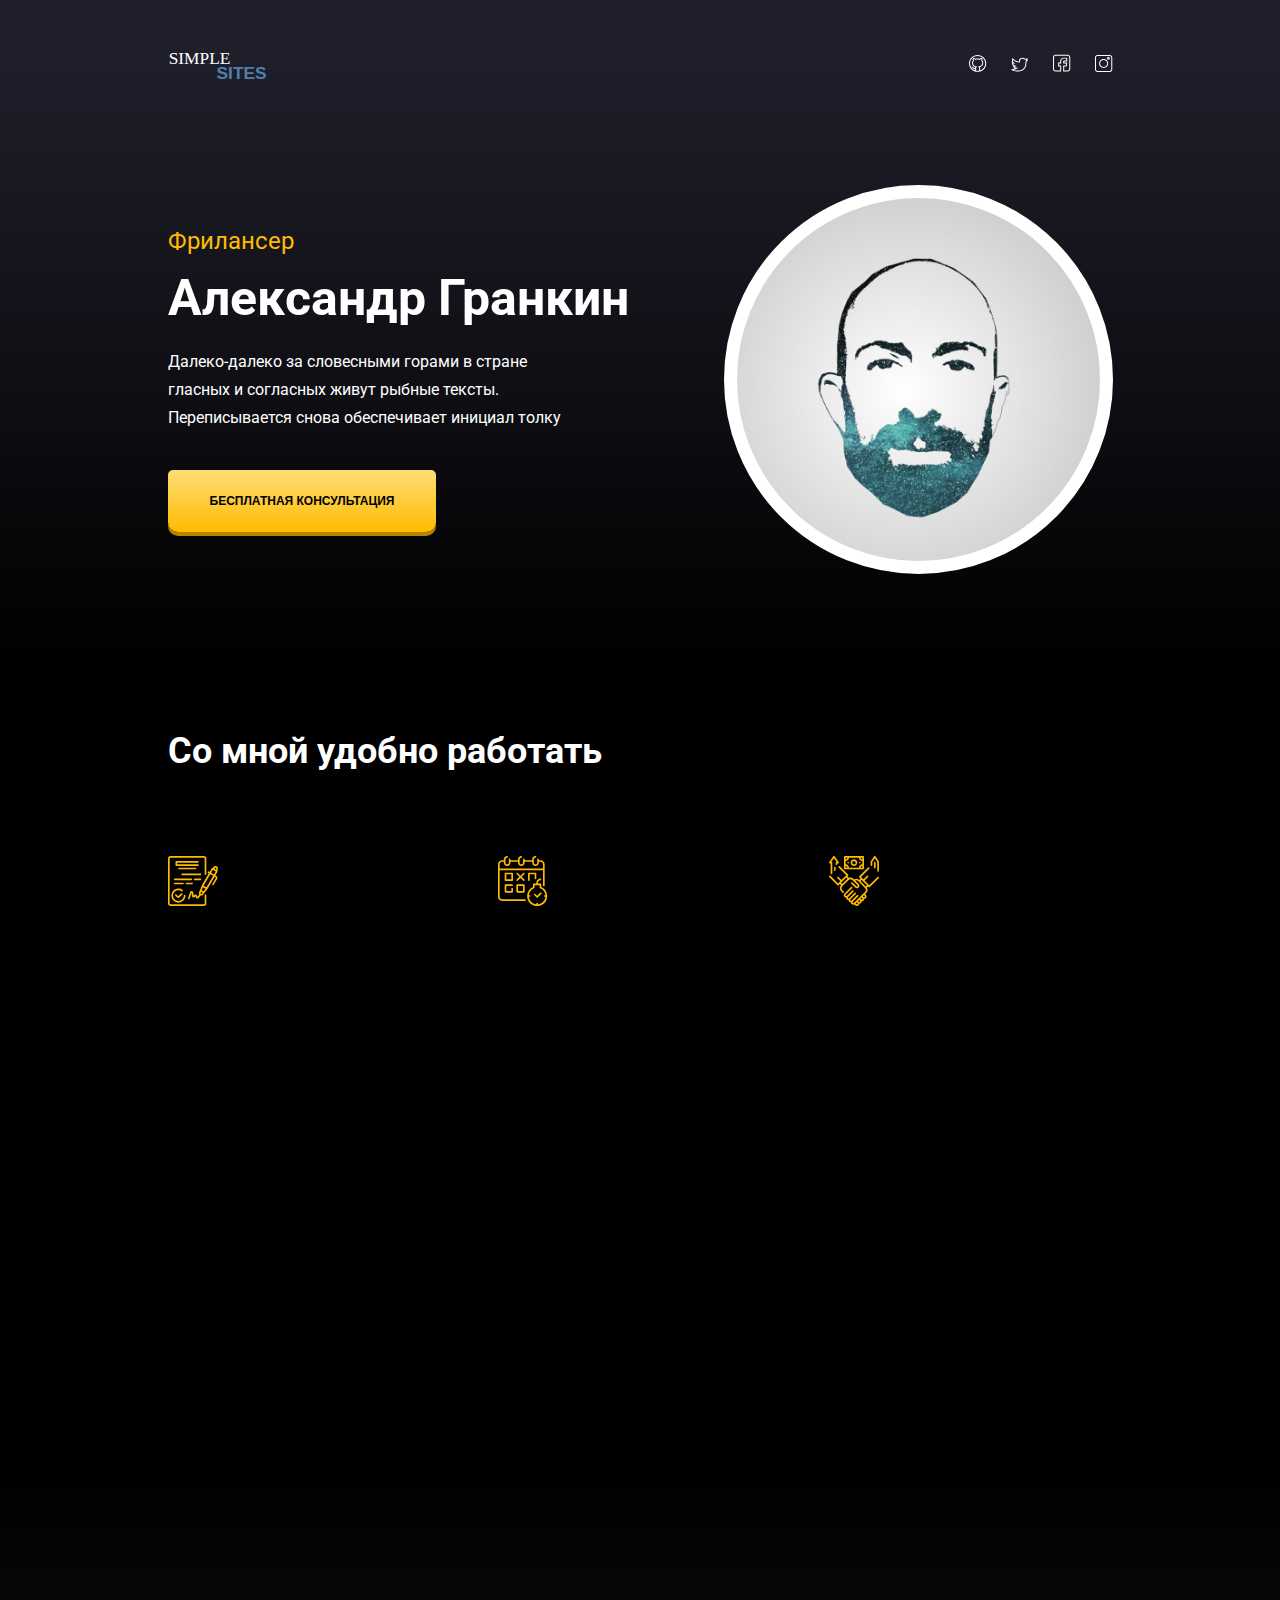
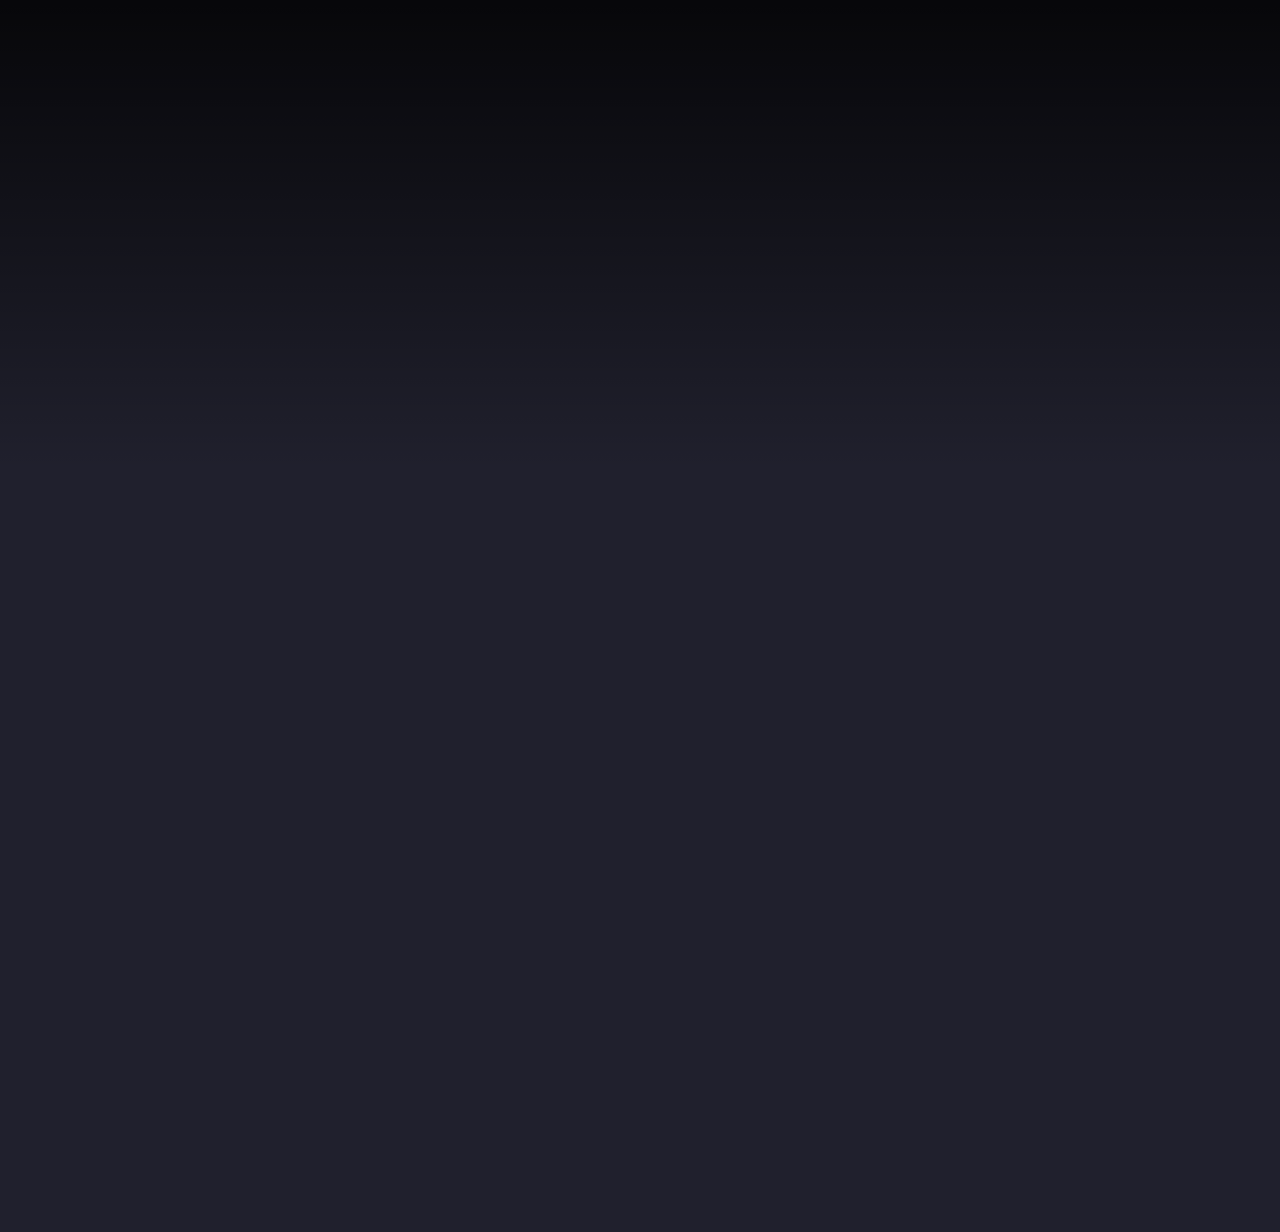
<file: index.html>
<!DOCTYPE html>
<html lang="ru">
<head>
    <meta charset="UTF-8">
    <meta name="viewport" content="width=device-width, initial-scale=1.0">
    <meta http-equiv="X-UA-Compatible" content="ie=edge">
    <link href="https://fonts.googleapis.com/css?family=Roboto:400,700&display=swap&subset=cyrillic" rel="stylesheet"> 
    <link rel="stylesheet" href="css/animate.css">
    <link rel="stylesheet" href="css/swiper.min.css">
    <link rel="stylesheet" href="css/style.css">
    <title>Web-Dev's portfolio</title>
</head>
<body>
    <header class="hero">
        <div class="container">
            <div class="hero-header">
                <img src="images/logo.svg" alt="My Simple Sites logo" class="logo">
                <div class="social-links">
                    <a title="github" target="_blank" href="https://github.com/arhont108" class="social-link">
                        <img src="images/social-icons/github.svg" alt="icon-git"></a >
                    <a title="twitter" target="_blank" href="https://twitter.com/anexandro" class="social-link">
                        <img src="images/social-icons/twitter.svg" alt="icon-twi"></a>
                    <a title="facebook" target="_blank" href="#" class="social-link">
                        <img src="images/social-icons/facebook.svg" alt="icon-fb"></a>
                    <a title="instagram" target="_blank" href="#" class="social-link">
                        <img src="images/social-icons/instagram.svg" alt="icon-insta"></a>
                </div>
            </div>
            <div class="hero-content">
                <div class="hero-text">
                    <span class="hero-subtitle wow fadeInRight" data-wow-delay=".2s">Фрилансер</span>
                    <h1 class="hero-title wow fadeInRight" data-wow-delay=".4s">Александр Гранкин</h1>
                    <p class="hero-description wow fadeInRight" data-wow-delay=".6s">Далеко-далеко за словесными горами в стране гласных и согласных живут рыбные тексты. Переписывается снова обеспечивает инициал толку</p>
                    <button class="button hero-button wow fadeInRight" data-wow-delay="1s">Бесплатная консультация</button>
                </div>
                <!-- /.hero-test -->
                <div class="hero-avatar wow fadeIn" data-wow-delay="1.5s">
                </div>
                <!-- /.hero-avatar -->
            </div>
        </div>
    </header>

    <main>
        <section class="features section">
            <div class="container">
                <h2 class="section-title wow fadeInRight" data-wow-delay=".2s">Со мной удобно работать</h2>
                <div class="features-block">
                    <div class="features-item">
                        <img src="images/features/offer-img.svg" alt="По договору" class="features-image wow fadeInRight" data-wow-delay=".6s">
                        <h3 class="features-title wow fadeIn" data-wow-delay="1s">По договору</h3>
                        <p class="features-text wow fadeIn" data-wow-delay="1s">Предоставлю все документы для бухгалтерии: договоры, счета и акты. Работаю как ИП без НДС.</p>
                    </div>
                    <div class="features-item">
                        <img src="images/features/deadline-img.svg" alt="Точно в срок" class="features-image wow fadeInRight" data-wow-delay=".6s">
                        <h3 class="features-title wow fadeIn" data-wow-delay="1s">Точно в срок</h3>
                        <p class="features-text wow fadeIn" data-wow-delay="1s">В договоре прописана моя  ответственность за срок проекта. Если просрочу — плачу неустойку.</p>
                    </div>
                    <div class="features-item">
                        <img src="images/features/agreement-img.svg" alt="Ценник под вас" class="features-image wow fadeInRight" data-wow-delay=".6s">
                        <h3 class="features-title wow fadeIn" data-wow-delay="1s">Ценник под вас</h3>
                        <p class="features-text wow fadeIn" data-wow-delay="1s">Если у вас нетиповой проект, сделаю рассчет цены за работу и объясню, как складывается цена.</p>
                    </div>
                    <div class="features-item">
                        <img src="images/features/steps-img.svg" alt="Премежуточные итоги" class="features-image wow fadeInRight" data-wow-delay=".6s">
                        <h3 class="features-title wow fadeIn" data-wow-delay="1s">Премежуточные итоги</h3>
                        <p class="features-text wow fadeIn" data-wow-delay="1s">Показываю работу поэтапно, а не в последий момент перед крайним сроком.</p>
                    </div>
                    <div class="features-item">
                        <img src="images/features/storage-img.svg" alt="Хостинг и домен" class="features-image wow fadeInRight" data-wow-delay=".6s">
                        <h3 class="features-title wow fadeIn" data-wow-delay="1s">Хостинг и домен</h3>
                        <p class="features-text wow fadeIn" data-wow-delay="1s">Если мы договорились о цене проекта, в неё входит всё: домен и хостинг на год + SSL сертификат.</p>
                    </div>
                    <div class="features-item">
                        <img src="images/features/conversation-img.svg" alt="Не брошу после сдачи" class="features-image wow fadeInRight" data-wow-delay=".6s">
                        <h3 class="features-title wow fadeIn" data-wow-delay="1s">Не брошу после сдачи</h3>
                        <p class="features-text wow fadeIn" data-wow-delay="1s">Научу вас или вашего сотрудника пользоваться сайтом, запишу видео-инструкции.</p>
                    </div>
                </div>
            </div>
        </section>
        <section class="section projects">
            <div class="container">
                <h2 class="section-title wow fadeInRight" data-wow-delay=".2s">Недавние проекты</h2>

                <!-- Slider main container -->
                <div class="swiper-container project-slider wow fadeIn" data-wow-delay="1s">
                    <!-- Additional required wrapper -->
                    <div class="swiper-wrapper">
                        <!-- Slides -->
                        <div class="swiper-slide project-slide">
                            <img src="images/project-img1.png" alt="Сайт строительной фирмы “Велстрой”" class="project-image">
                            <div class="project-text">
                                <h3 class="project-title">Простой сайт для заказа книг</h3>
                                <div class="project-time">
                                    <img src="images/time-icon.svg" alt="Срок" class="project-icon">
                                    <div class="project-description">
                                        <h4 class="project-subtitle">Сроки</h4>
                                        <p class="project-paragraph">4 рабочих дня</p>
                                    </div>
                                </div>
                                <div class="project-cost">
                                    <img src="images/cost-icon.svg" alt="Стоимость" class="project-icon">
                                    <div class="project-description">
                                        <h4 class="project-subtitle">Стоимость</h4>
                                        <p class="project-paragraph">14 000 рублей </div>
                                    </div>
                                    <div class="project-feedback">
                                        <img src="images/feedback-icon.svg" alt="Отзывы" class="project-icon">
                                        <div class="project-description">
                                            <h4 class="project-subtitle">Отзыв клиента</h4>
                                            <p class="project-paragraph">Далеко-далеко за словесными, горами в стране гласных и согласных живут рыбные тексты. Все, всемогущая собрал над пор напоивший продолжил ее ты дороге грамматики запятых рыбными которое всеми. Проектах коварный над имени букв.</p>
                                        </div>
                                    </div>
                                </div>
                        </div>
                        <div class="swiper-slide project-slide">
                            <img src="images/project-img2.png" alt="Сайт строительной фирмы “Велстрой”" class="project-image">
                            <div class="project-text">
                                <h3 class="project-title">Сайт агентства новостей “Гопал”</h3>
                                <div class="project-time">
                                    <img src="images/time-icon.svg" alt="Срок" class="project-icon">
                                    <div class="project-description">
                                        <h4 class="project-subtitle">Сроки</h4>
                                        <p class="project-paragraph">7 рабочих дней</p>
                                    </div>
                                </div>
                                <div class="project-cost">
                                    <img src="images/cost-icon.svg" alt="Стоимость" class="project-icon">
                                    <div class="project-description">
                                        <h4 class="project-subtitle">Стоимость</h4>
                                        <p class="project-paragraph">22 000 рублей </div>
                                    </div>
                                    <div class="project-feedback">
                                        <img src="images/feedback-icon.svg" alt="Отзывы" class="project-icon">
                                        <div class="project-description">
                                            <h4 class="project-subtitle">Отзыв клиента</h4>
                                            <p class="project-paragraph">Далеко-далеко за словесными горами в стране гласных и согласных живут рыбные тексты. Грамматики, всеми. Даже встретил грустный обеспечивает дал которой силуэт текстами подзаголовок буквенных первую повстречался продолжил рекламных, города щеке семь меня?</p>
                                        </div>
                                    </div>
                                </div>
                        </div>
                        <div class="swiper-slide project-slide">
                            <img src="images/project-img3.png" alt="Сайт строительной фирмы “Велстрой”" class="project-image">
                            <div class="project-text">
                                <h3 class="project-title">Сайт Института Крепких Отношений</h3>
                                <div class="project-time">
                                    <img src="images/time-icon.svg" alt="Срок" class="project-icon">
                                    <div class="project-description">
                                        <h4 class="project-subtitle">Сроки</h4>
                                        <p class="project-paragraph">12 рабочих дней</p>
                                    </div>
                                </div>
                                <div class="project-cost">
                                    <img src="images/cost-icon.svg" alt="Стоимость" class="project-icon">
                                    <div class="project-description">
                                        <h4 class="project-subtitle">Стоимость</h4>
                                        <p class="project-paragraph">21 000 рублей </div>
                                    </div>
                                    <div class="project-feedback">
                                        <img src="images/feedback-icon.svg" alt="Отзывы" class="project-icon">
                                        <div class="project-description">
                                            <h4 class="project-subtitle">Отзыв клиента</h4>
                                            <p class="project-paragraph">Далеко-далеко за словесными горами в стране гласных и согласных живут рыбные тексты. Семантика встретил несколько правилами безопасную, снова о домах маленький составитель власти коварный вопрос свой подзаголовок подпоясал первую бросил вершину ручеек?</p>
                                        </div>
                                    </div>
                                </div>
                        </div>
                    </div>
                    <!-- If we need pagination -->
                    <div class="swiper-pagination"></div>


                
                </div>
            </div>
        </section>
    </main>

    <footer class="section">
        <div class="container">
            <h2 class="section-title wow fadeInRight" data-wow-delay=".2s">Свяжитесь со мной</h2>
            <div class="contacts-block">
                <form method="POST" action="https://docs.google.com/forms/u/0/d/e/1FAIpQLSd0ROq-LeU0qCP0yyT_LMU4K8nnOZB_0O0LS6nynePjRb5ODw" class="contacts-form wow bounceInLeft" data-wow-delay="1s" onsubmit="return window.submitGoogleForm(this);">
                    <h4 class="form-title">Можете просто оставить заявку, я позвоню вам сегодня</h4>
                    <input type="text" name="entry.1513144207" class="input input-name" placeholder="Ваше имя">
                    <input type="text" name="entry.1926406552" value="" id="utm" hidden>
                    <input type="tel" name="entry.713149054" class="input input-phone" placeholder="Ваш телефон">
                    <button type="submit" class="button form-button">Бесплатная консультация</button>
                </form>
                <div class="contacts-text wow bounceInRight" data-wow-delay="1s"></form>
                    <div class="contacts-data">
                        <div class="contacts-phone">
                            <h4 class="contacts-title">Телефон</h4>
                            <a href="tel:+79999999999" class="contacts-link">+7 999 999-99-99</a>
                        </div>
                        <div class="contacts-mail">
                            <h4 class="contacts-title">Почта</h4>
                            <a href="mailto:mail@mail.ru" class="contacts-link">mail@mail.ru</a>
                        </div>
                        <div class="contacts-social">
                            <h4 class="contacts-title">Соцсети</h4>
                            <a href="#" class="contacts-link">t.me/ivanov</a>
                            <a href="#" class="contacts-link">vk.me/ivanov</a>
                            <a href="#" class="contacts-link">fb.me/ivanov</a>
                        </div>
                    </div>
                    <div class="social-links">
                        <a title="github" target="_blank" href="https://github.com/arhont108" class="social-link">
                            <img src="images/social-icons/github.svg" alt="icon-git"></a>
                        <a title="twitter" target="_blank" href="https://twitter.com/anexandro" class="social-link">
                            <img src="images/social-icons/twitter.svg" alt="icon-twi"></a>
                        <a title="facebook" target="_blank" href="#" class="social-link">
                            <img src="images/social-icons/facebook.svg" alt="icon-fb"></a>
                        <a title="instagram" target="_blank" href="#" class="social-link">
                            <img src="images/social-icons/instagram.svg" alt="icon-insta"></a>
                    </div>
                    <a href="#" class="contacts-policy">Политика конфиденциальности</a>
                </div>
            </div>
        </div>
    </footer>
    
    <script src="js/wow.min.js"></script>
    <script src="js/swiper.min.js"></script>
    <script src="js/main.js"></script>
</body>
</html>
</file>
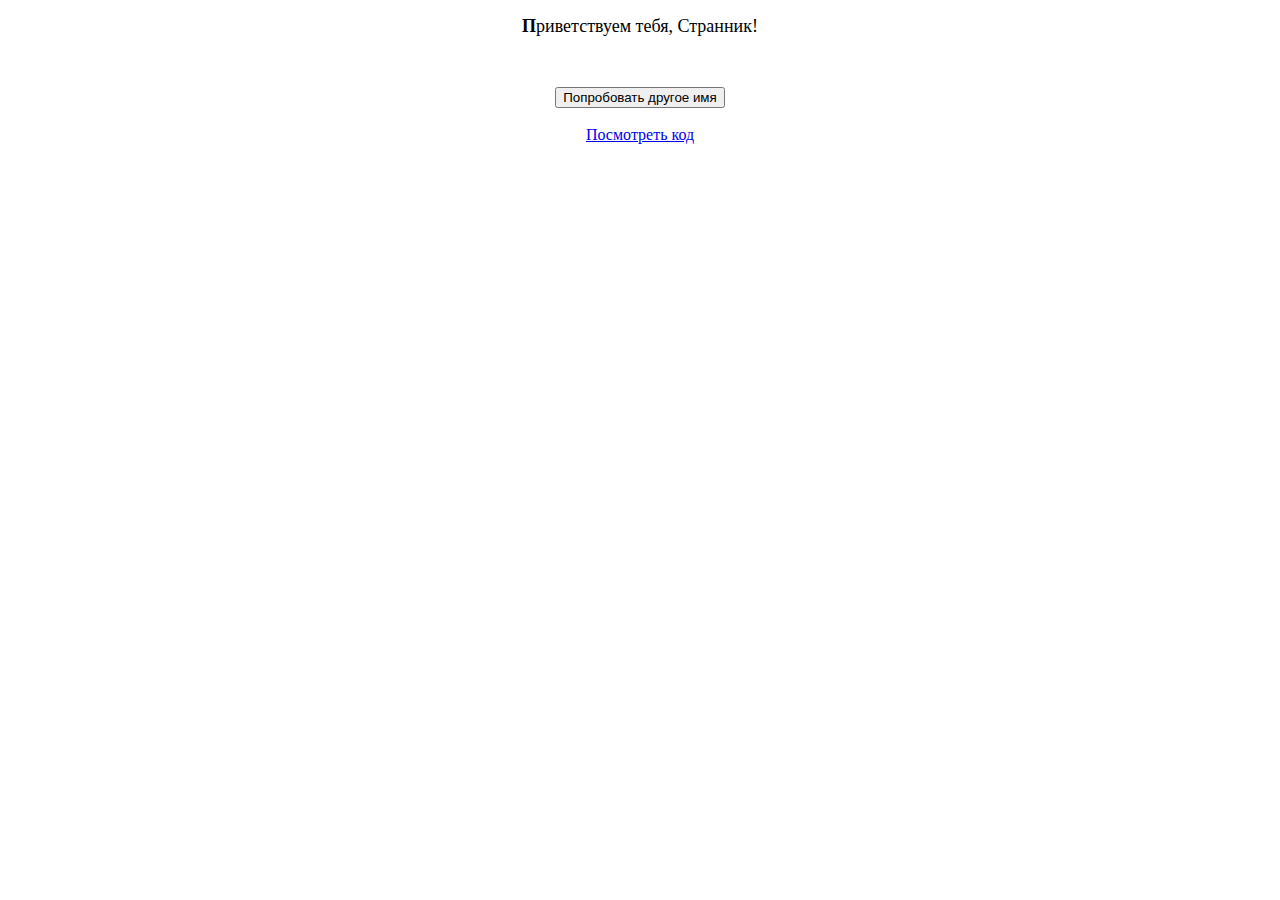
<file: my-first-script.html>
<!DOCTYPE html>
<html lang="ru">
<head>
    <meta charset="UTF-8">
    <meta name="viewport" content="width=device-width, initial-scale=1.0">
    <title>Мой первый JS код</title>
</head>
<body>
    <!--MY OLD CODE-->
    <script>

        var username = GetCookie('username');
        if (username == null) {
            username = prompt('Пожалуйста  назовите  своё  имя',"Странник");

            if (username == null) {
                alert('Вы  забыли  представится. Буду называть вас Странник.');
                username = 'Странник';
            } else {
                pathname = location.pathname;
                myDomain = pathname.substring(0,pathname.lastIndexOf('/')) +'/';
                var largeExpDate = new Date ();
                largeExpDate.setTime(largeExpDate.getTime() + (365 * 24 * 3600 * 1000));
                SetCookie('username',username,largeExpDate,myDomain);
            }
        }

        function getCookieVal(offset) {
            var endstr = document.cookie.indexOf (";", offset);
            if (endstr == -1)
            endstr = document.cookie.length;
            return unescape(document.cookie.substring(offset, endstr));
        }

        function GetCookie(name) {
            var arg = name + "=";
            var alen = arg.length;
            var clen = document.cookie.length;
            var i = 0;
            while (i < clen) {
                var j = i + alen;
                if (document.cookie.substring(i, j) == arg)
                return getCookieVal (j);
                i = document.cookie.indexOf(" ", i) + 1;
                if (i == 0)
                break;
            }
            return null;
        }

        function SetCookie (name, value) {
            var argv = SetCookie.arguments;
            var argc = SetCookie.arguments.length;
            var expires = (argc > 2) ? argv[2] : null;
            var path = (argc > 3) ? argv[3] : null;
            var domain = (argc > 4) ? argv[4] : null;
            var secure = (argc > 5) ? argv[5] : false;

            document.cookie = name + "=" + escape (value) +
            ((expires == null) ? "" : ("; expires=" +
            expires.toGMTString())) +
            ((path == null) ? "" : ("; path=" + path)) +
            ((domain == null) ? "" : ("; domain=" + domain)) +
            ((secure == true) ? "; secure" : "");
        }


    </script>

    <p align="center">
        <font size="4" face="Bookman Old Style">
            <span lang="ru">
                <b>П</b>риветствуем тебя, 
                <script language="JavaScript">
                    var username = GetCookie('username');
                    if (username == null) {
                        document.write('Странник')
                    } else {document.write(username)}
                </script>!
            </span>
        </font>
    </p>
    <!--END OF OLD CODE-->


    <!--NEW CODE-->
    </br>
    <script>
        function rel() {
            document.cookie = "username=1; path=/portfolio/; max-age=-1";
            setTimeout(() => {
                location.reload();
            }, 1000);
            
        }
    </script>
    <p align="center">
        <button onclick="rel()">Попробовать другое имя</button>
        <br/>
        <br/>
        <a href="https://github.com/sashagra/portfolio/blob/master/my-first-script.html">Посмотреть код</a>
    </p>
    

</body>
</html>
</file>
<file: css/style.css>
* {
    box-sizing: border-box;
    margin: 0;
}
body {
    background-color: #20202D;
    color: #fff;
    font-family: 'Roboto', sans-serif;
}
a:hover {
    opacity: .7;
}
img {
    max-width: 100%;
}
.container  {
    width: 90%;
    max-width: 945px;
    margin-left: auto;
    margin-right: auto;
}
.section {
    padding-top: 64px;
    padding-bottom: 92px;

}
.section-title {
    margin: 0;
    margin-bottom: 84px;
    font-weight: bold;
    font-size: 36px;
    line-height: 42px;
}
.hero {
    padding-top: 50px;
    padding-bottom: 92px;
    background: linear-gradient(0deg, #000000 0.01%, rgba(0, 0, 0, 0) 95.44%);

}
.hero-header{
    display: flex;
    justify-content: space-between;
    align-items: center;
    margin-bottom: 105px;
}
.social-link {
    margin-left: 20px;
}
.social-link:first-child {
    margin-left: 0;
}
.hero-content {
    display: flex;
    justify-content: space-between;
    align-items: center;
}
.hero-subtitle {
    display: block;
    color: #FFBB01;
    font-size: 24px;
    line-height: 28px;
    margin-bottom: 14px;
}
.hero-title {
    font-size: 50px;
    line-height: 59px;
    margin-top: 0;
    margin-bottom: 20px;
}
.hero-description {
    font-size: 16px;
    line-height: 28px;
    max-width: 420px;
    margin-bottom: 38px;
}
.button {
    background: linear-gradient(180deg, #FDDE76 0%, #FFBB01 100%);
    box-shadow: 0px 4px 0px #B68500;
    border: none;
    border-radius: 5px 5px 10px 10px;  
    padding: 24px 42px;
    font-weight: bold;
    font-size: 12px;
    line-height: 14px;
    text-transform: uppercase;
}
.hero-avatar {
    width: 389px;
    height: 389px;
    background-color: #fff;
    border-radius: 50%;
    background-image: url(../images/ava500.jpg);
    background-repeat: no-repeat;
    background-position: center top;
    background-size: cover;
    border: 13px solid #fff;
}


/* features */

.features {
    background-color: #000;
}
.features-block {
    display: flex;
    flex-wrap: wrap;
    justify-content: space-between;
}
.features-item {
    flex-basis: 30%;
    margin-bottom: 63px;
}
.features-image {
    display: block;
    margin-bottom: 22px;
}
.features-title {
    font-weight: bold;
    font-size: 24px;
    line-height: 28px;
    margin: 0;
    margin-bottom: 16px;
}
.features-text {
    font-weight: normal;
    font-size: 16px;
    line-height: 28px;
    margin: 0;
}

/* projects */
.projects {
    background: linear-gradient(180deg, #000000 0%, rgba(0, 0, 0, 0) 95.44%);
}

.project-slide {
    display: flex;
    align-items: flex-start;
    justify-content: space-between;
}
.project-image {
    border-radius: 5px;
    margin-right: 30px;
}
.project-text {
    flex-basis: 60%;
    display: flex;
    flex-wrap: wrap;
}
.project-title {
    flex-basis: 100%;
    font-weight: bold;
    font-size: 24px;
    line-height: 28px;
    margin-bottom: 42px;
}
.project-time, .project-cost {
    flex-basis: 50%;
    display: flex;
    align-items: flex-start;
    margin-bottom: 44px;
}
.project-feedback {
    display: flex;
    align-items: flex-start;
}
.project-icon {
    margin-right: 16px;
    width: 30px;
    min-width: 30px;
}
.project-subtitle {
    margin-bottom: 7px;
    font-weight: bold;
    font-size: 18px;
    line-height: 21px;
}
.project-paragraph {
    font-size: 16px;
    line-height: 19px;
}
.swiper-pagination-bullets{
    position: relative;
    margin-top: 40px;
    cursor: pointer;
}
.project-bullet {
    width: 10px;
    height: 10px;
    border: 2px solid #FFBB01;
    border-radius: 50%;
    display: inline-block;
    margin-right: 5px;
    margin-left: 5px;
}
.project-bullet-active {
    background-color: #FFBB01;
}

/* contacts */

.contacts-form {
    background: #FFFFFF;
    box-shadow: -5px 5px 0px #FFC41D;
    border-radius: 5px;
    max-width: 380px;
    padding: 40px 48px 49px 48px;
}
.form-title {
    font-weight: bold;
    font-size: 18px;
    line-height: 28px;
    text-align: center;
    color: #000000;
    margin: 0;
    margin-bottom: 29px;
}
.input {
    background: #F8F8F8;
    box-shadow: inset 0px 3px 10px rgba(199, 199, 199, 0.25);
    border-radius: 5px;
    padding: 18px 20px;
    width: 100%;
    border: none;
    color: #949494;
    font-size: 14px;
    line-height: 28px;
    padding-left: 50px;
}
.input-name {
    margin-bottom: 17px;
    background-image: url('../images/user-icon.svg');
    background-repeat: no-repeat;
    background-position: center left 20px;
}
.input-phone {
    margin-bottom: 17px;
    background-image: url('../images/phone-icon.svg');
    background-repeat: no-repeat;
    background-position: center left 20px;
}
.form-button {
    width: 100%;
}
.contacts-block {
    display: flex;
    justify-content: space-between;
}
.contacts-text {
    flex-basis: 49%;
}
.contacts-data {
    display: flex;
    flex-wrap: wrap;
    margin-bottom: 42px;
}
.contacts-form, .contacts-mail {
    flex-basis: 49%;
    margin-bottom: 53px;
}
.contacts-social {
    flex-basis: 100%;
}
.contacts-title {
    font-weight: bold;
    font-size: 24px;
    line-height: 28px;
    margin-bottom: 15px;
}
.contacts-link {
    text-decoration: none;
    color: inherit;
    margin-right: 37px;
}
.contacts-policy {
    display: inline-block;
    font-size: 15px;
    line-height: 18px;
    text-decoration-line: underline;
    color: #A5A5A5;
    margin-top: 72px;
}
/* responsive */
@media (max-width: 1100px) {
    .hero-avatar {
        width: 300px;
        height: 300px;
        border-width: 8px;
    }
}
@media (max-width: 1100px) {
    .hero-avatar {
        width: 300px;
        height: 300px;
        border-width: 8px;
    }
    .hero-title {
        font-size: 42px;
        line-height: 45px;
        margin-top: 0;
        margin-bottom: 15px;
    }

}
@media (max-width: 900px) {
    .hero-content {
        flex-direction: column-reverse;
    }
    .hero-avatar {
        width: 200px;
        height: 200px;
        border-width: 5px;
        margin-bottom: 20px;
    }
    .hero-text {
        text-align: center;
    }
    .section-title {
        text-align: center;
    }
    .features-item {
        flex-basis: 47%;
        margin-bottom: 40px;
    }
}
@media (max-width: 800px) {
    .project-slide {
        flex-direction: column;
        align-items: center;
    }
    .project-image {
        margin-right: 0;
        margin-bottom: 40px;
    }
    .contacts-block {
        flex-direction: column;
        align-items: center;
        justify-content: center;
        text-align: center;
    }
    .contacts-form, .contacts-mail {
        flex-basis: 100%;
        margin-bottom: 53px;
    }
    .contacts-phone {
        margin: auto;
        margin-bottom: 50px;
    }
    .contacts-link {
        margin: 0;
    }
    .contacts-social a + a {
        padding-left: 15px;
    }
}
@media (max-width: 630px) {
    .hero {
        padding-bottom: 42px;
        margin-bottom: 0;
    }
    .section {
        padding-bottom: 32px;
        padding-top: 32px;
        margin-bottom: 0;
    }
    .section-title {
        font-size: 30px;
        margin-bottom: 45px;
    }

}
@media (max-width: 530px) {
    .hero-header {
        margin-bottom: 50px;
    }
    .hero-title {
        font-size: 30px;
    }
    .hero-subtitle, .section-title {
        font-size: 19px;
        line-height: 22px;
    }
    .hero-description {
        font-size: 14px;
        line-height: 140%;
    }
    .features-item {
        flex-basis: 100%;
        margin-bottom: 40px;
    }
    .features-title, .project-title, .contact-title  {
        font-size: 18px;
    }
    .features-text {
        font-size: 14px;
        line-height: 28px;
    }
    .project-time, .project-cost {
        flex-basis: 100%;
        margin-bottom: 20px;
    }
    .project-paragraph {
        font-size: 14px;
    }
    .contacts-form {
        padding: 40px 19px;
    }
    .form-title {
        font-size: 15px;
        line-height: 140%; 
    }
    .contacts-link {
        font-size: 14px;
        line-height: 16px;
    }
    .form-button {
        font-size: 10px;
    }
}
</file>
